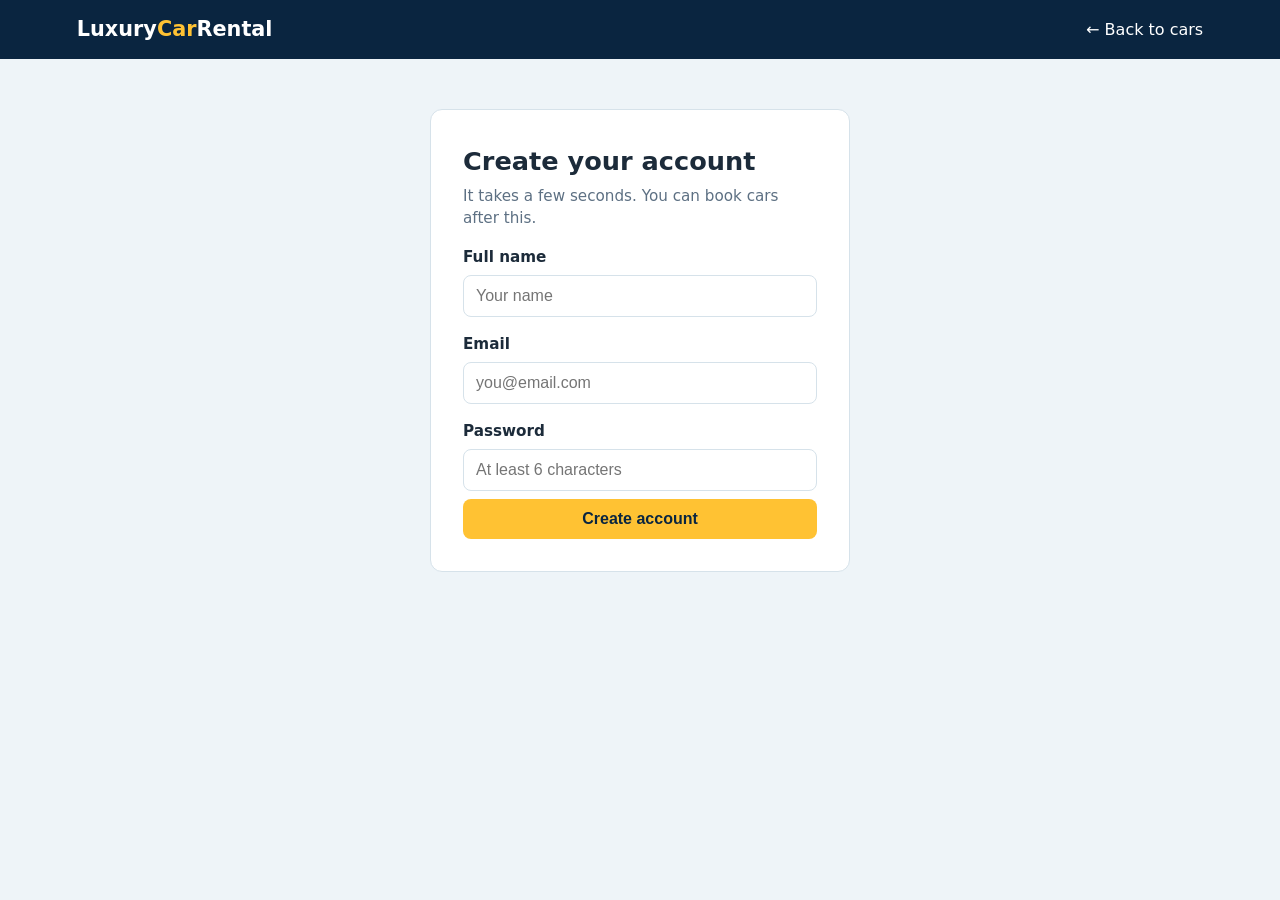
<file: register.html>
<!DOCTYPE html>
<html lang="en">
<head>
  <meta charset="UTF-8" />
  <meta name="viewport" content="width=device-width, initial-scale=1.0" />
  <title>Register - Luxury Car Rental</title>
  <link rel="stylesheet" href="style.css" />
</head>
<body>

  <header class="topbar">
    <a class="logo" href="index.html">Luxury<span>Car</span>Rental</a>
    <nav>
      <a href="index.html">← Back to cars</a>
    </nav>
  </header>

  <main class="auth-wrap">
    <form id="registerForm" class="auth-box" novalidate>
      <h1>Create your account</h1>
      <p class="muted">It takes a few seconds. You can book cars after this.</p>

      <label>Full name
        <input id="name" type="text" placeholder="Your name" />
      </label>
      <label>Email
        <input id="email" type="email" placeholder="you@email.com" />
      </label>
      <label>Password
        <input id="password" type="password" placeholder="At least 6 characters" />
      </label>

      <p id="formError" class="error" hidden></p>
      <button class="btn" type="submit">Create account</button>
    </form>
  </main>

  <script src="register.js"></script>
</body>
</html>
</file>
<file: style.css>
:root {
  --deep: #0a2540;
  --sea: #0b6e99;
  --light: #eef4f8;
  --sun: #ffc233;
  --text: #1c2b3a;
  --muted: #5d7083;
  --line: #d6e2ea;
  --error: #c0392b;
}

* { box-sizing: border-box; margin: 0; padding: 0; }
html { scroll-behavior: smooth; }

body {
  font-family: "Segoe UI", system-ui, -apple-system, Arial, sans-serif;
  color: var(--text);
  background: var(--light);
  line-height: 1.5;
}

[hidden] { display: none !important; }
a { color: inherit; }

.topbar {
  display: flex; align-items: center; justify-content: space-between;
  padding: 14px 6vw; background: var(--deep); color: #fff;
  position: sticky; top: 0; z-index: 10;
}
.logo { font-size: 1.3rem; font-weight: 700; text-decoration: none; }
.logo span { color: var(--sun); }
.topbar nav { display: flex; align-items: center; gap: 20px; }
.topbar nav a { text-decoration: none; }
.topbar nav a:hover { color: var(--sun); }
.welcome { color: var(--sun); }


.btn {
  display: inline-block; border: 0; cursor: pointer;
  background: var(--sun); color: var(--deep);
  padding: 11px 22px; border-radius: 8px;
  font-size: 1rem; font-weight: 600; text-decoration: none;
}
.btn:hover { filter: brightness(0.93); }
.btn-small { padding: 7px 14px; font-size: 0.9rem; }
.btn-ghost { background: transparent; color: #fff; border: 1px solid #ffffff66; }
.topbar nav a.btn:hover { color: var(--deep); }

.hero {
  background: linear-gradient(rgba(10,37,64,.78), rgba(10,37,64,.78)),
    url("https://images.unsplash.com/photo-1494976388531-d1058494cdd8?w=1400&q=80") center / cover;
  color: #fff; padding: 90px 6vw; text-align: center;
}
.hero h1 { font-size: clamp(1.9rem, 5vw, 3.2rem); max-width: 700px; margin: 0 auto 14px; line-height: 1.15; }
.hero p { margin-bottom: 26px; font-size: 1.1rem; }


.container { max-width: 1100px; margin: 0 auto; padding: 40px 20px; }

.filters { display: flex; flex-wrap: wrap; gap: 12px; margin-bottom: 26px; }
.filters input { flex: 1 1 240px; }
input, select {
  padding: 11px 12px; border: 1px solid var(--line); border-radius: 8px;
  font-size: 1rem; background: #fff; color: var(--text); width: 100%;
}
.filters select { width: auto; }
input:focus, select:focus, button:focus-visible, a:focus-visible {
  outline: 3px solid var(--sea); outline-offset: 1px;
}

.grid { display: grid; grid-template-columns: repeat(auto-fill, minmax(250px, 1fr)); gap: 22px; }
.card { background: #fff; border-radius: 12px; overflow: hidden; border: 1px solid var(--line); }
.card img { width: 100%; height: 170px; object-fit: cover; display: block; background: var(--line); }
.card-body { padding: 16px; }
.card h3 { font-size: 1.15rem; }
.price { font-size: 1.5rem; font-weight: 700; color: var(--sea); margin: 8px 0 14px; }
.price span { font-size: 0.9rem; font-weight: 400; color: var(--muted); }
.muted { color: var(--muted); font-size: 0.95rem; }
.empty { text-align: center; padding: 40px 0; color: var(--muted); }

.footer { background: var(--deep); color: #cfe0ee; text-align: center; padding: 26px 20px; font-size: 0.95rem; }

.modal {
  position: fixed; inset: 0; background: rgba(10,37,64,.6);
  display: flex; align-items: center; justify-content: center; padding: 20px; z-index: 20;
}
.modal-box { background: #fff; border-radius: 12px; padding: 28px; width: 100%; max-width: 400px; position: relative; }
.modal-box h2 { margin-bottom: 4px; }
.close { position: absolute; top: 12px; right: 14px; background: none; border: 0; font-size: 1.2rem; cursor: pointer; color: var(--muted); }
label { display: block; margin-top: 16px; font-weight: 600; font-size: 0.95rem; }
label input { margin-top: 6px; font-weight: 400; }
.total { margin: 20px 0 14px; font-weight: 600; color: var(--sea); }
.error { color: var(--error); margin-bottom: 12px; font-size: 0.95rem; }
.modal-box .btn, .auth-box .btn { width: 100%; }


.auth-wrap { display: flex; justify-content: center; padding: 50px 20px; }
.auth-box { background: #fff; border: 1px solid var(--line); border-radius: 12px; padding: 32px; width: 100%; max-width: 420px; }
.auth-box h1 { font-size: 1.6rem; margin-bottom: 4px; }
.auth-box .btn { margin-top: 8px; }


.toast {
  position: fixed; bottom: 24px; left: 50%; transform: translateX(-50%);
  background: var(--deep); color: #fff; padding: 14px 22px; border-radius: 8px;
  max-width: 90vw; z-index: 30; border-left: 5px solid var(--sun);
}

@media (max-width: 520px) {
  .topbar { flex-direction: column; gap: 10px; }
  .hero { padding: 60px 6vw; }
}
</file>
